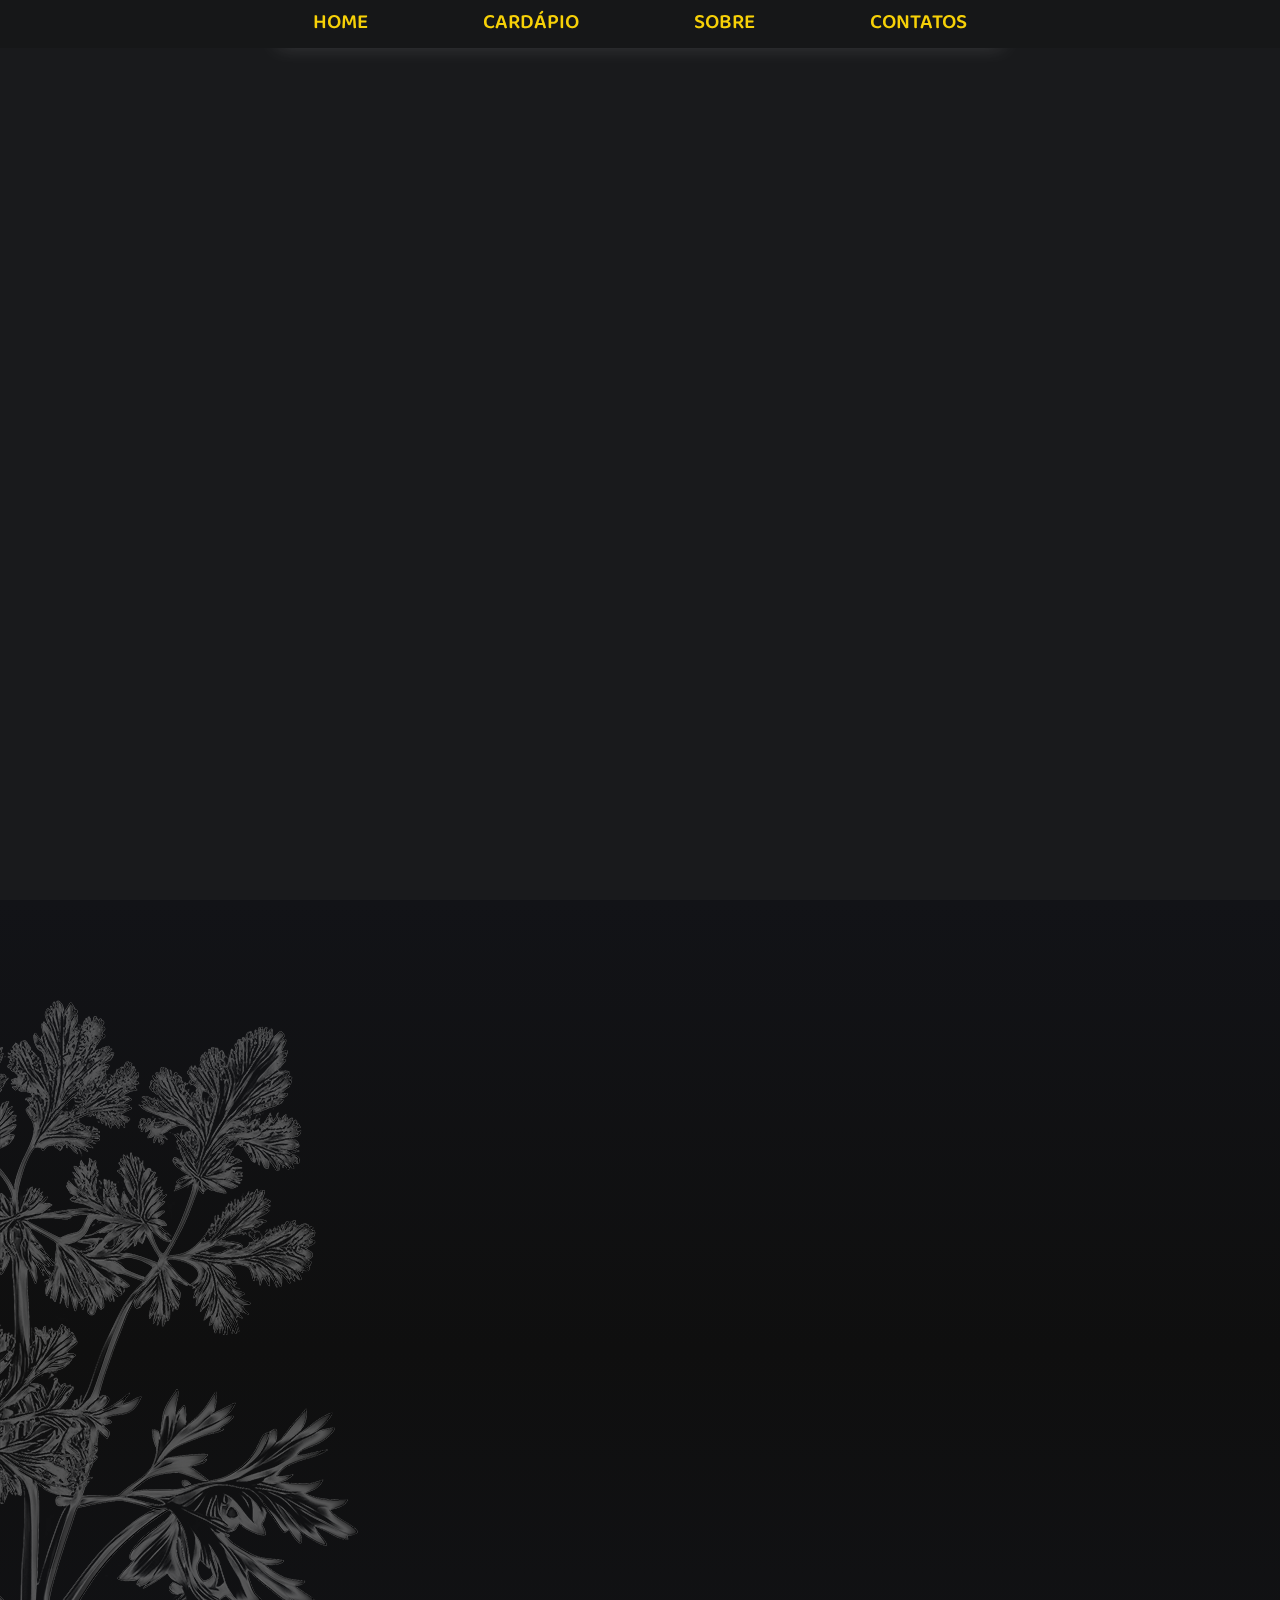
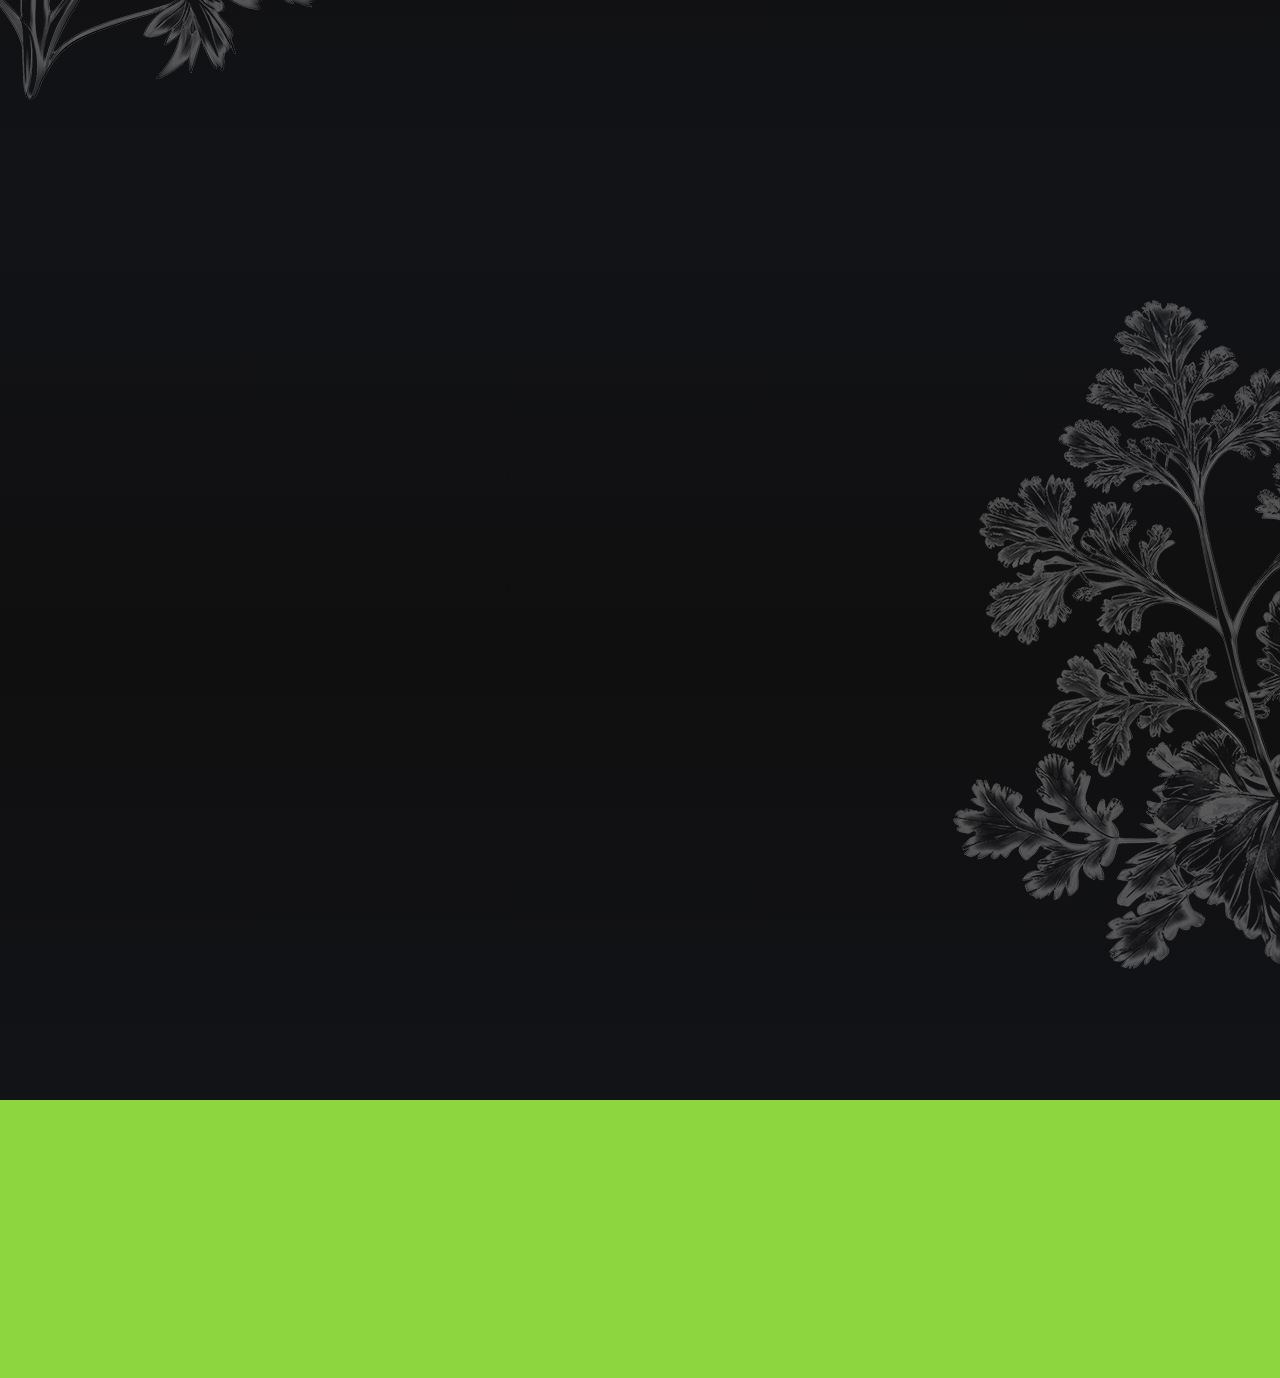
<file: index.html>
<!DOCTYPE html>
<html lang="PT_BR">

<head>
        <!-- Google tag (gtag.js) -->
    <script async src="https://www.googletagmanager.com/gtag/js?id=AW-16687346076"></script>
    <script>
    window.dataLayer = window.dataLayer || [];
    function gtag(){dataLayer.push(arguments);}
    gtag('js', new Date());

    gtag('config', 'AW-16687346076');
    </script>
    
    <!-- Event snippet for Contacto conversion page -->
    <script>
    gtag('event', 'conversion', {'send_to': 'AW-16687346076/REDDCJLZ088ZEJzjkpU-'});
    </script>
  
    <meta charset="UTF-8">
    <meta http-equiv="X-UA-Compatible" content="IE=edge">
    <meta name="viewport" content="width=device-width, initial-scale=1.0">
    <title>Itoko</title>
    <link rel="apple-touch-icon" sizes="180x180" href="assets/site-icon/apple-touch-icon.png">
    <link rel="icon" type="image/png" sizes="32x32" href="assets/site-icon/icon-32x32.png">
    <link rel="icon" type="image/png" sizes="16x16" href="assets/site-icon/icon-16x16.png">
    <link rel="stylesheet" href="css/reset.css">
    <link rel="stylesheet" href="css/style.css">
    <link rel="stylesheet" href="css/responsivity.css">

</head>

<body>
    <header>
        <ul class="menu">
            <li><a href="#first" target="_self">Home</a></li>
            <li><a href="#second" target="_self">Cardápio</a></li>
            <li><a href="#third" target="_self">Sobre</a></li>
            <li><a href="#contacts" target="_self">Contatos</a></li>
        </ul>
    </header>
    <main>
        <section id="first">
        </section>
        <section id="second" class="ramo_esquerda">
            <div class="second_container" data-slide="left">
                <h1>Mais conhecidos</h1>
                <div class="display_container">
                    <div>
                        <img src="assets/SAL-GRE.jpg" alt="">
                        <p>Salmão grelhado</p>
                    </div>
                    <div>
                        <img src="assets/GUI.jpg" alt="">
                        <p>Guiosa frita</p>
                    </div>
                    <div>
                        <img src="assets/HOT.jpg" alt="">
                        <p>Hot roll</p>
                    </div>
                </div>
                <a href="carta.html">Ver cardápio
                </a>
            </div>
        </section>
        <section id="third" class="ramo_direita">
            <div class="third_container" data-slide="right">
                <h1 class="title">Itoko</h1>
                <div class="text_container">
                    <div class="text_container_1">
                        <p>O Itoko foi criado em 2019 com o intuito de quebrar a crença popular de que comida
                            japonesa não tem gosto, procurando proporcionar a melhor experiência e sabor através de
                            culinária japonesa.</p>
                        <p>Nossos pratos são criados com cuidado, procurando ressaltar o sabor da culinária japonesa até
                            para os paladares mais céticos.</p>
                    </div>
                    <div class="text_container_2">
                        <h3>Alerta a todos os que não gostam de japa:<br>Cuidado, não venham ao Itoko                       Sushi!
                            <br>
                            ! ! <span class="text_span">Pois se vier é perigoso se apaixonar 😏</span> ! !
                        </h3>
                    </div>
                </div>
            </div>
        </section>
    </main>
    <footer id="contacts">
        <div class="footer_container" data-slide="bottom">
            <div class="up_contacts_container">
                <div class="contacts_container">
                    <h2>Itoko</h2>
                    <div class="contacts_info">
                        <ol class="direct_contacts">
                            <li class="adress"><a
                                    href="https://maps.app.goo.gl/eGRZ4Zjp7N3yhtyo7"
                                    target="_blank">
                                    <svg xmlns="http://www.w3.org/2000/svg" width="24" height="24" viewBox="0 0 24 24">
                                        <path
                                            d="M12 0c-4.198 0-8 3.403-8 7.602 0 4.198 3.469 9.21 8 16.398 4.531-7.188 8-12.2 8-16.398 0-4.199-3.801-7.602-8-7.602zm0 11c-1.657 0-3-1.343-3-3s1.343-3 3-3 3 1.343 3 3-1.343 3-3 3z" />
                                    </svg>
                                    <h4>R. Serra de Bragança, 464 - Tatuapé, São Paulo</h4>
                                </a></li>
                            <li><a href="mailto:itokosushi123@hotmail.com">
                                    <svg xmlns="http://www.w3.org/2000/svg" width="24" height="24" viewBox="0 0 24 24">
                                        <path
                                            d="M12 12.713l-11.985-9.713h23.971l-11.986 9.713zm-5.425-1.822l-6.575-5.329v12.501l6.575-7.172zm10.85 0l6.575 7.172v-12.501l-6.575 5.329zm-1.557 1.261l-3.868 3.135-3.868-3.135-8.11 8.848h23.956l-8.11-8.848z">
                                        </path>
                                    </svg>
                                    <h4>itokosushi123@hotmail.com</h4>
                                </a>
                            </li>
                            <li>
                                <svg xmlns="http://www.w3.org/2000/svg" width="24px" height="24px" viewBox="0 0 24 24">
                                    <path
                                        d="M21.384,17.752a2.108,2.108,0,0,1-.522,3.359,7.543,7.543,0,0,1-5.476.642C10.5,20.523,3.477,13.5,2.247,8.614a7.543,7.543,0,0,1,.642-5.476,2.108,2.108,0,0,1,3.359-.522L8.333,4.7a2.094,2.094,0,0,1,.445,2.328A3.877,3.877,0,0,1,8,8.2c-2.384,2.384,5.417,10.185,7.8,7.8a3.877,3.877,0,0,1,1.173-.781,2.092,2.092,0,0,1,2.328.445Z" />
                                </svg>
                                <a href="tel:+551128727798">(11) 2872-7798</a>
                            </li>
                        </ol>
                        <ul class="social_contacts">
                            <li class="instagram"><a href="https://www.instagram.com/_itoko.sushi" target="_blank">
                                    <svg width="24" height="24" viewBox="0 0 24 24" fill="none"
                                        xmlns="http://www.w3.org/2000/svg">
                                        <path fill-rule="evenodd" clip-rule="evenodd"
                                            d="M11.996.008C8.738.008 8.33.022 7.05.08 5.773.138 4.901.341 4.138.638A5.88 5.88 0 0 0 2.013 2.02 5.88 5.88 0 0 0 .63 4.146c-.297.763-.5 1.635-.558 2.912C.014 8.338 0 8.746 0 12.004s.014 3.667.072 4.946c.058 1.277.261 2.15.558 2.912a5.88 5.88 0 0 0 1.383 2.125 5.881 5.881 0 0 0 2.125 1.384c.763.296 1.635.499 2.912.557 1.28.058 1.688.072 4.946.072s3.667-.014 4.946-.072c1.277-.058 2.15-.261 2.912-.558a5.882 5.882 0 0 0 2.125-1.383 5.88 5.88 0 0 0 1.384-2.125c.296-.763.499-1.635.557-2.912.059-1.28.072-1.688.072-4.946s-.013-3.666-.072-4.946c-.058-1.277-.26-2.149-.557-2.912a5.881 5.881 0 0 0-1.384-2.125A5.881 5.881 0 0 0 19.854.638C19.091.34 18.22.138 16.942.08c-1.28-.058-1.688-.072-4.946-.072ZM7.997 12.004a3.999 3.999 0 1 0 7.998 0 3.999 3.999 0 0 0-7.998 0Zm-2.161 0a6.16 6.16 0 1 1 12.32 0 6.16 6.16 0 0 1-12.32 0ZM18.4 7.04a1.44 1.44 0 1 0 0-2.88 1.44 1.44 0 0 0 0 2.88Z"
                                            fill="#fff" />
                                    </svg>
                                </a></li>
                            <li class="whatsapp"><a
                                    href="https://wa.me/5511988937905"
                                    target="_blank">
                                    <svg width="28" height="28" viewBox="-3 0 24 24" xmlns="http://www.w3.org/2000/svg"
                                        preserveAspectRatio="xMinYMin" class="jam jam-whatsapp">
                                        <path
                                            d="M9.516.012C4.206.262.017 4.652.033 9.929a9.798 9.798 0 0 0 1.085 4.465L.06 19.495a.387.387 0 0 0 .47.453l5.034-1.184a9.981 9.981 0 0 0 4.284 1.032c5.427.083 9.951-4.195 10.12-9.58C20.15 4.441 15.351-.265 9.516.011zm6.007 15.367a7.784 7.784 0 0 1-5.52 2.27 7.77 7.77 0 0 1-3.474-.808l-.701-.347-3.087.726.65-3.131-.346-.672A7.62 7.62 0 0 1 2.197 9.9c0-2.07.812-4.017 2.286-5.48a7.85 7.85 0 0 1 5.52-2.271c2.086 0 4.046.806 5.52 2.27a7.672 7.672 0 0 1 2.287 5.48c0 2.052-.825 4.03-2.287 5.481z" />
                                        <path
                                            d="m14.842 12.045-1.931-.55a.723.723 0 0 0-.713.186l-.472.478a.707.707 0 0 1-.765.16c-.913-.367-2.835-2.063-3.326-2.912a.694.694 0 0 1 .056-.774l.412-.53a.71.71 0 0 0 .089-.726L7.38 5.553a.723.723 0 0 0-1.125-.256c-.539.453-1.179 1.14-1.256 1.903-.137 1.343.443 3.036 2.637 5.07 2.535 2.349 4.566 2.66 5.887 2.341.75-.18 1.35-.903 1.727-1.494a.713.713 0 0 0-.408-1.072z" />
                                    </svg>
                                </a></li>
                            <li class="ifood"><a
                                    href="https://www.ifood.com.br/delivery/sao-paulo-sp/itoko-culinaria-japonesa-vila-gomes-cardim/c9e6b70b-0fb8-4e40-8c90-4c1afec1a412"
                                    target="_blank">
                                    <svg width="24px" height="24px" viewBox="0 0 24 24" role="img"
                                        xmlns="http://www.w3.org/2000/svg">
                                        <path
                                            d="M8.428 1.67c-4.65 0-7.184 4.149-7.184 6.998 0 2.294 2.2 3.299 4.25 3.299l-.006-.006c4.244 0 7.184-3.854 7.184-6.998 0-2.29-2.175-3.293-4.244-3.293zm11.328 0c-4.65 0-7.184 4.149-7.184 6.998 0 2.294 2.2 3.299 4.25 3.299l-.006-.006C21.061 11.96 24 8.107 24 4.963c0-2.29-2.18-3.293-4.244-3.293zm-5.584 12.85 2.435 1.834c-2.17 2.07-6.124 3.525-9.353 3.17A8.913 8.913 0 0 1 .23 14.541H0a9.598 9.598 0 0 0 8.828 7.758c3.814.24 7.323-.905 9.947-3.13l-.004.007 1.08 2.988 1.555-7.623-7.234-.02z" />
                                    </svg>
                                </a></li>
                        </ul>
                    </div>
                </div>
                <div class="loading">
                    <img src="assets/logo.png" alt="Itoko logo" class="bolinho">
                </div>
            </div>
            <a href="https://christian-lelis.netlify.app/" target="_blank" class="creator">Projetado e criado por
                Christian
                Lelis
            </a>
        </div>
    </footer>
    <script src="javascript/scroll.js"></script>
</body>

</html>
</file>
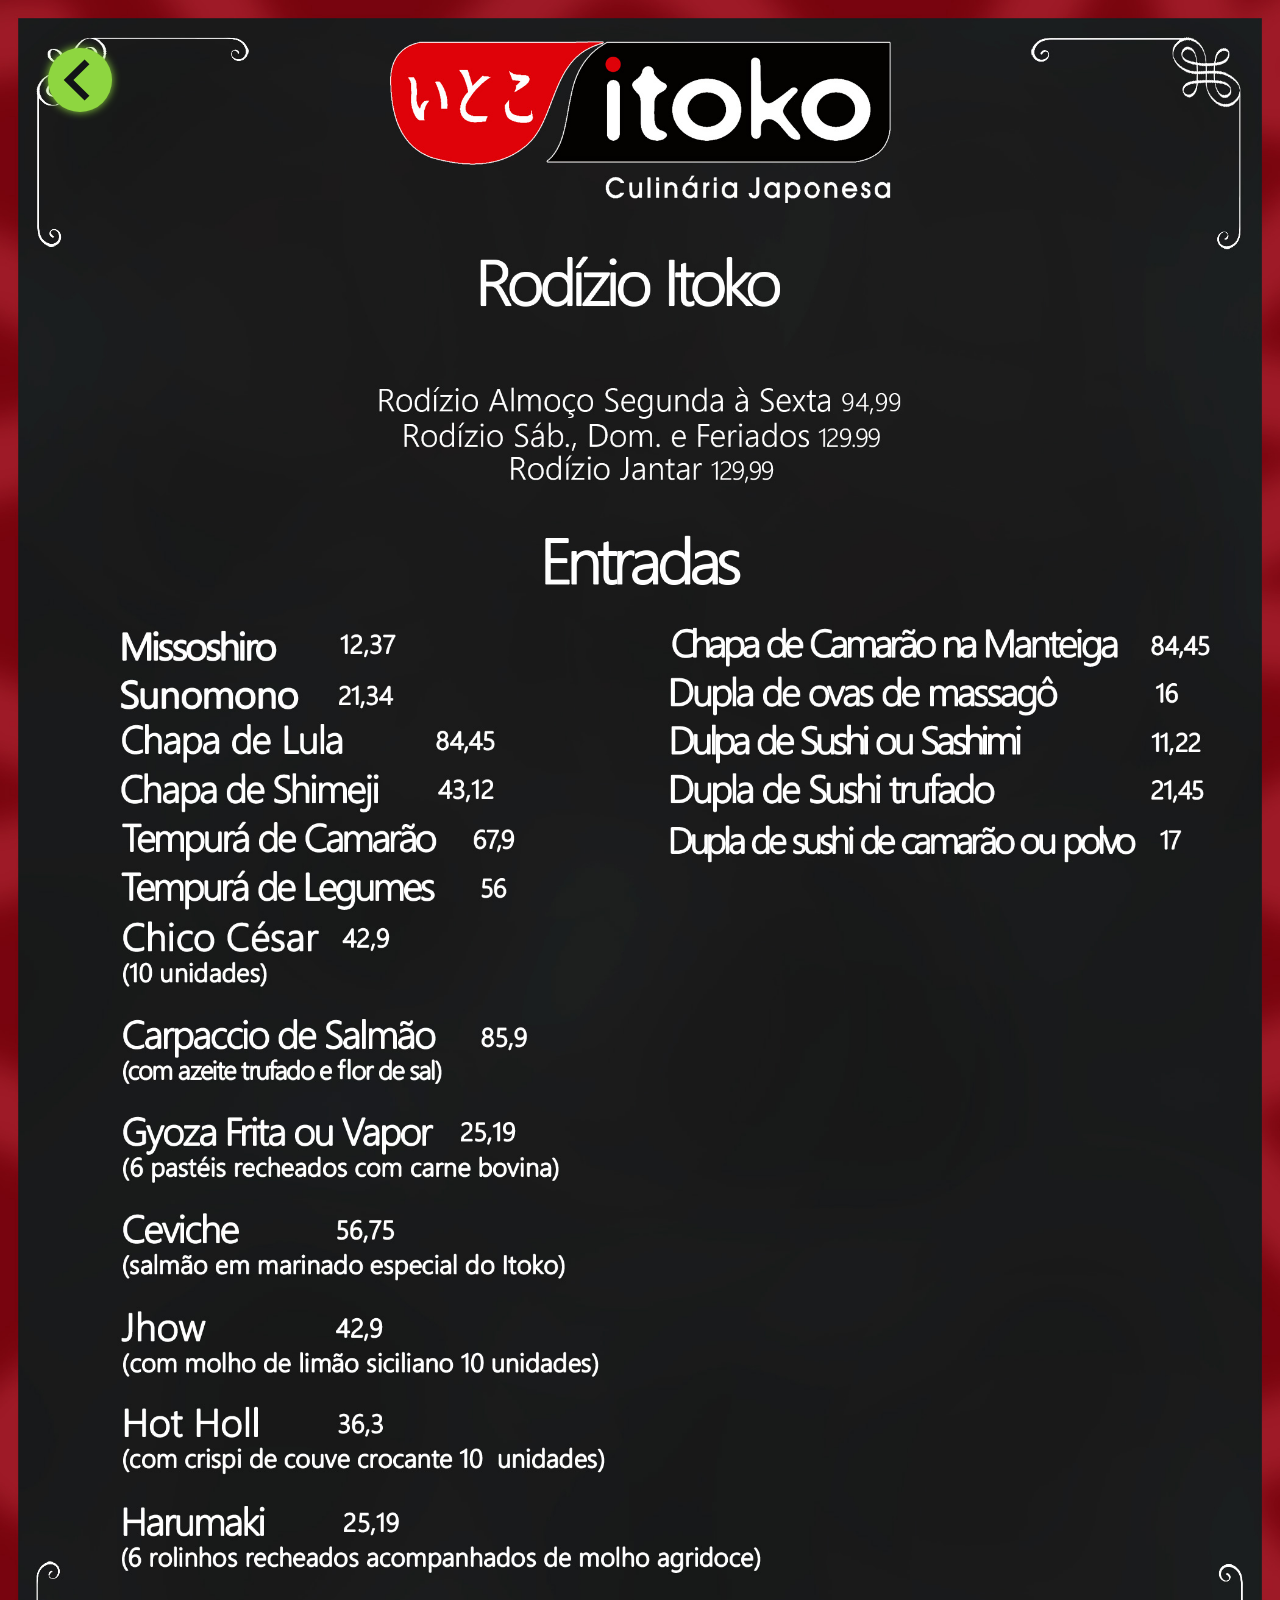
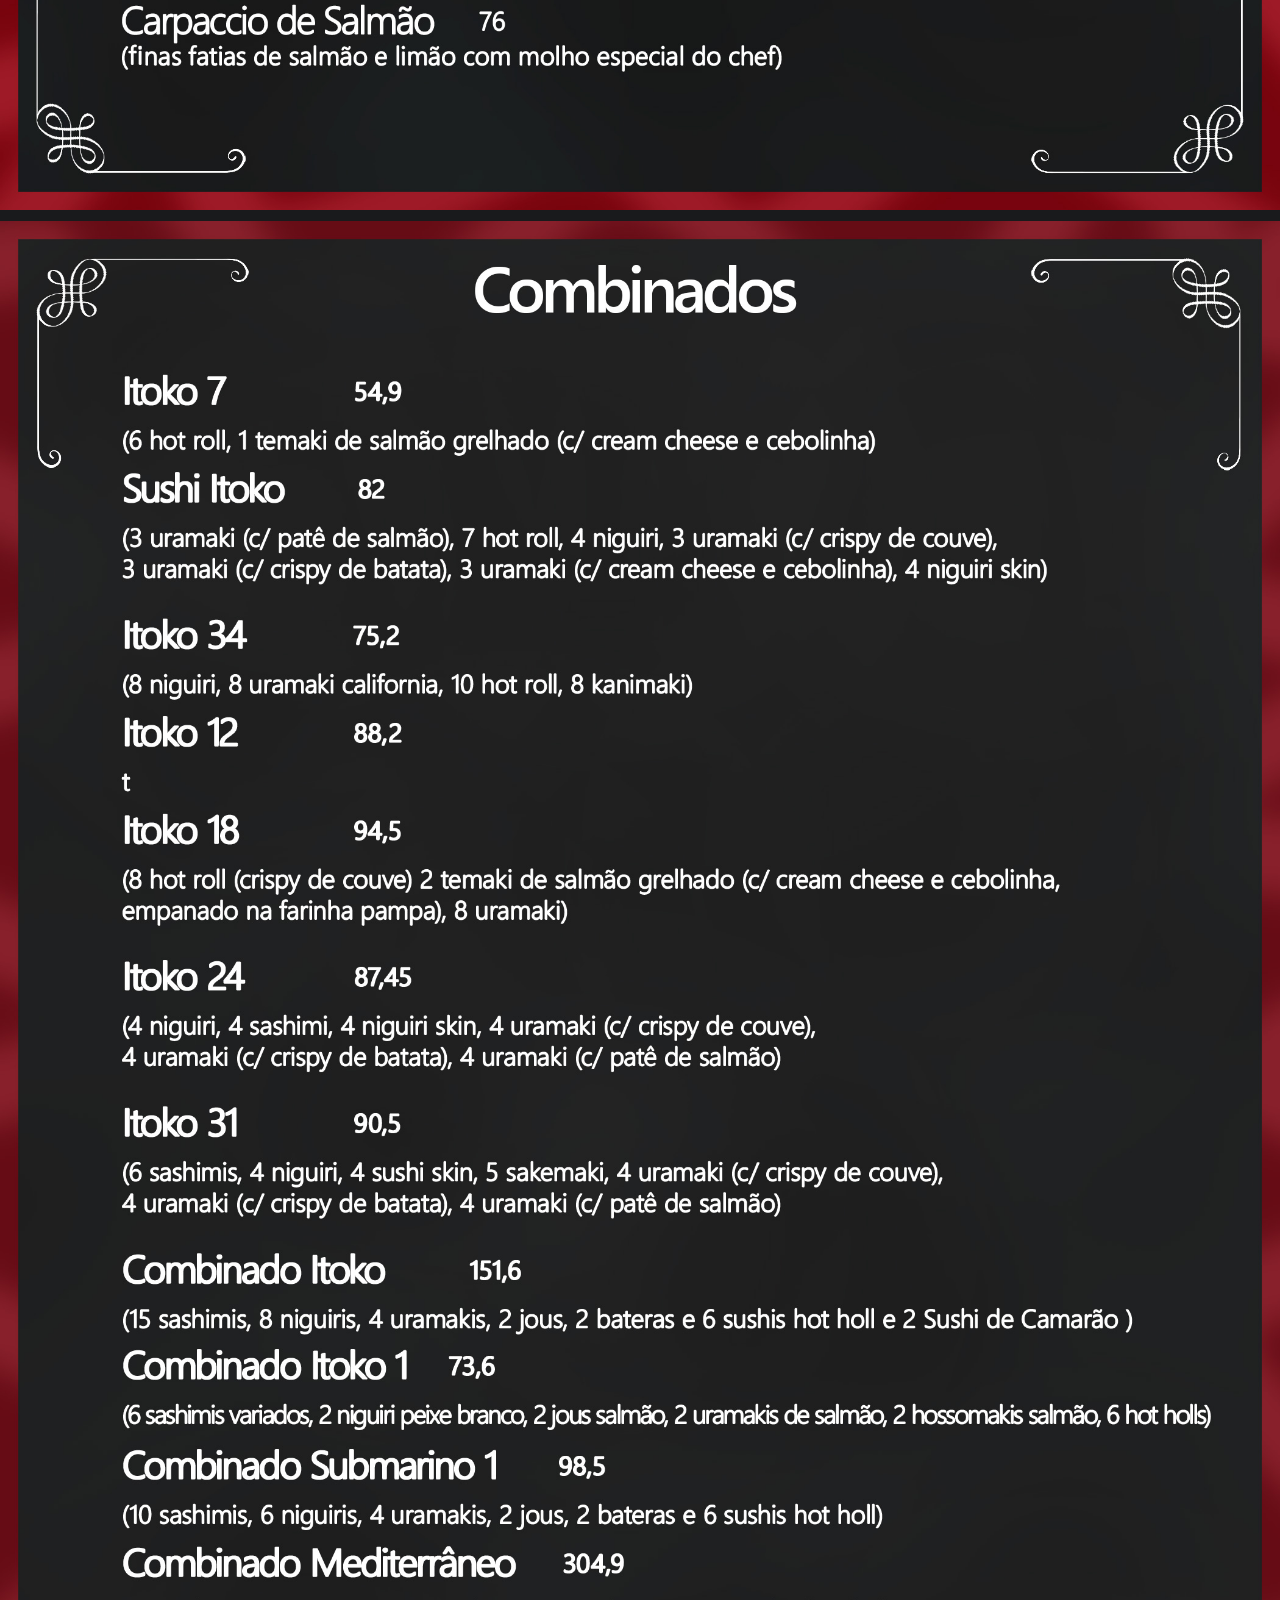
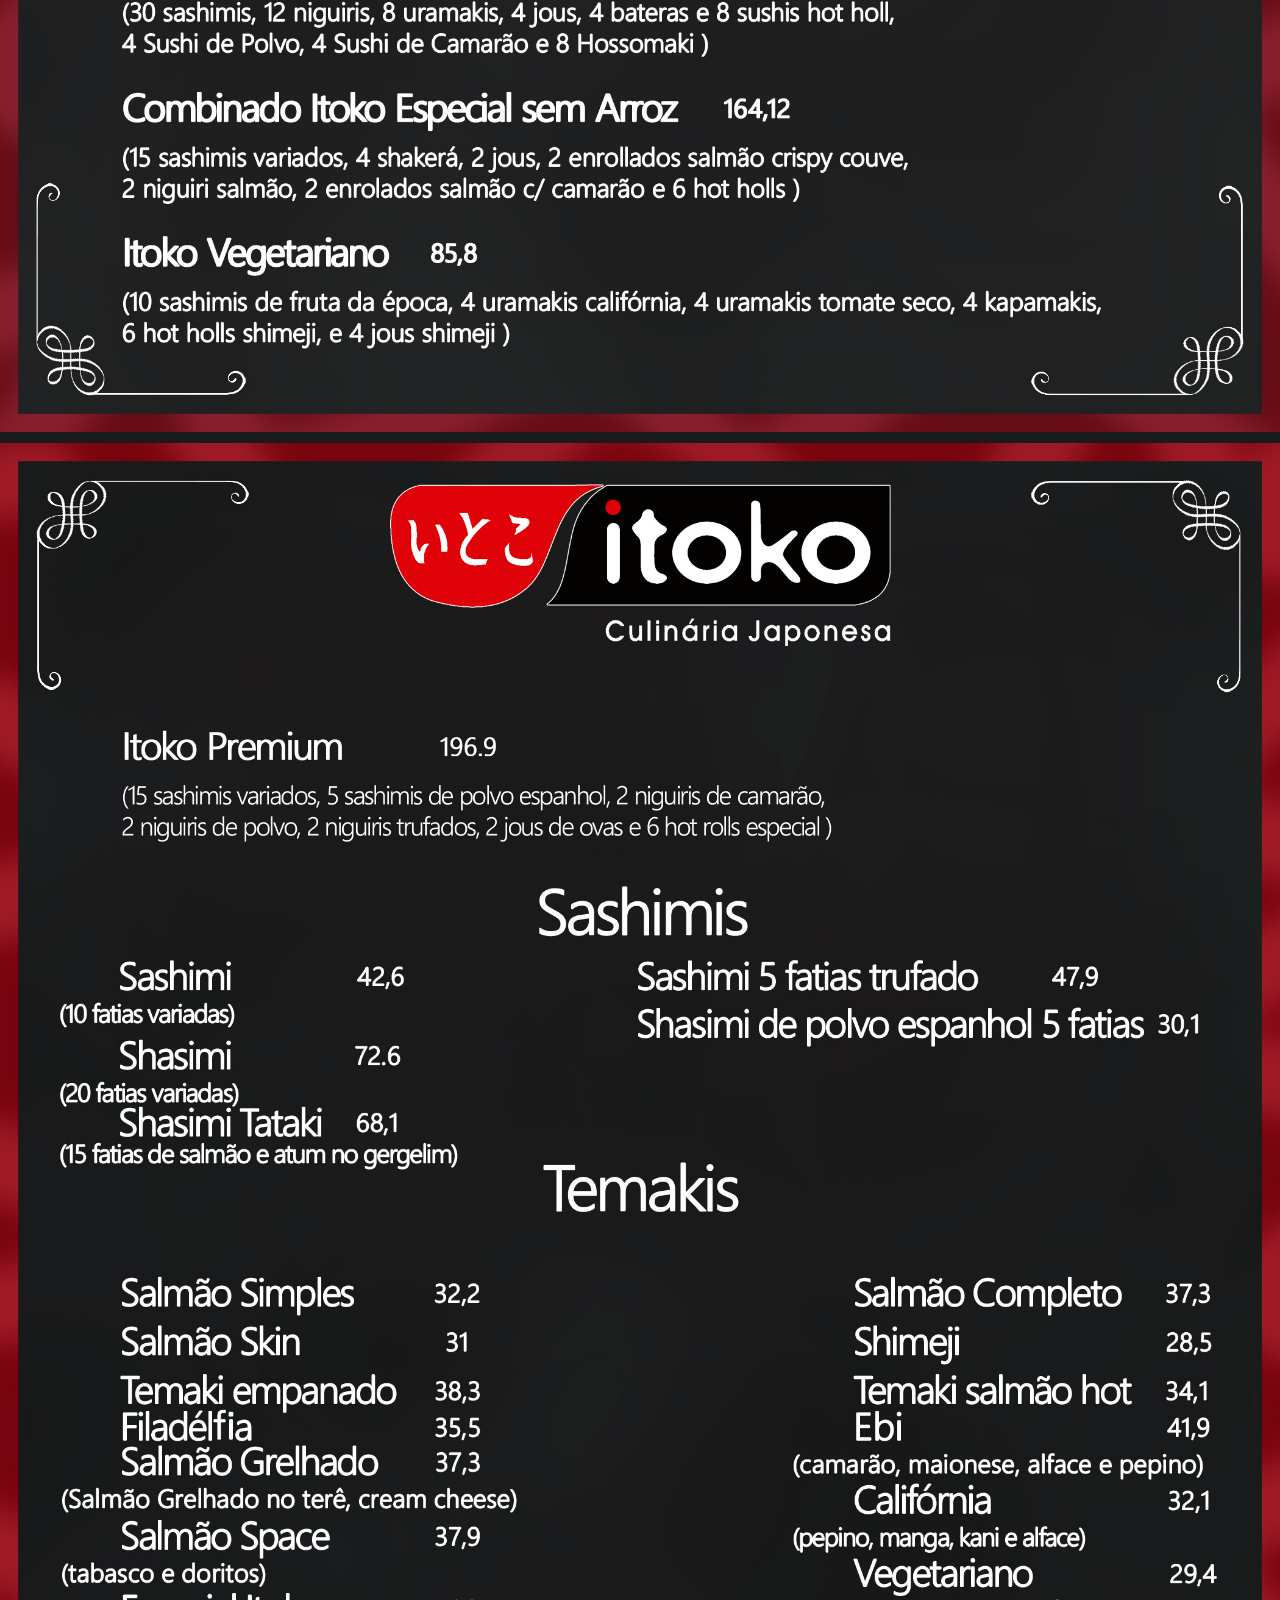
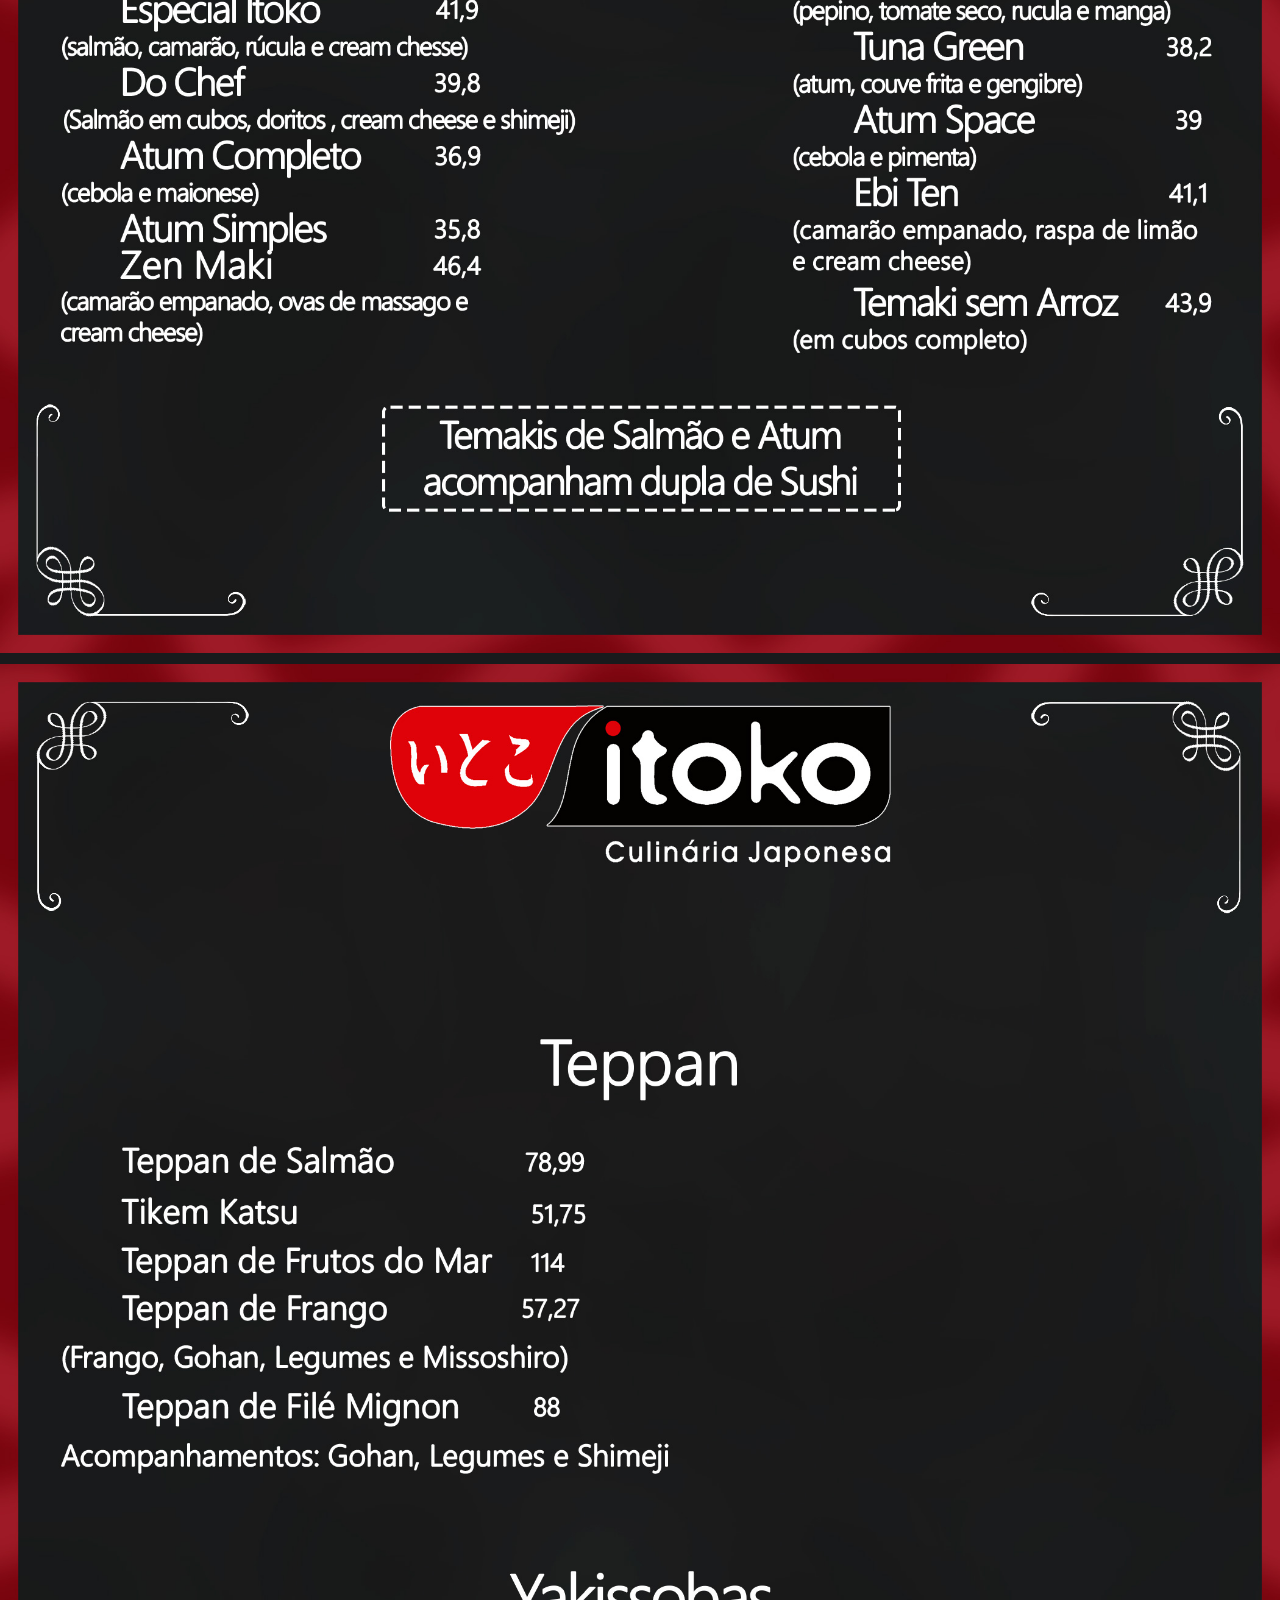
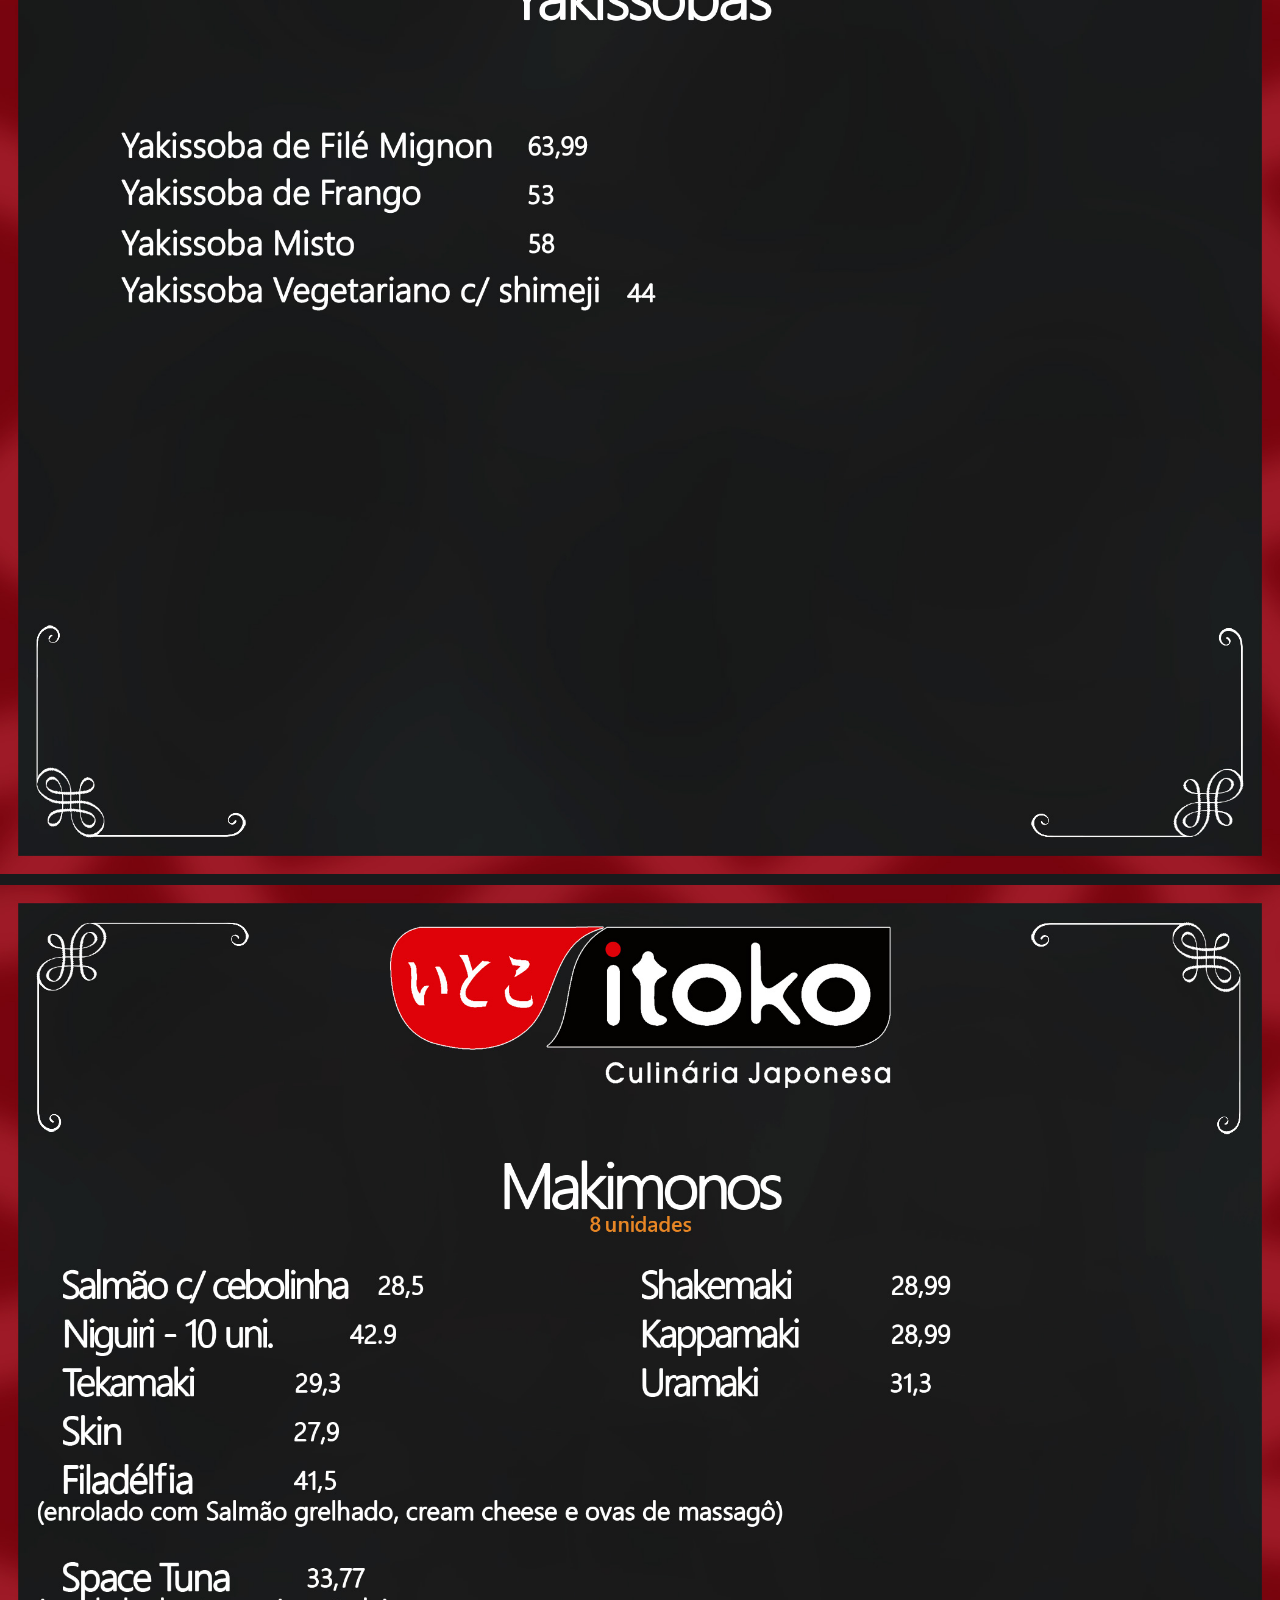
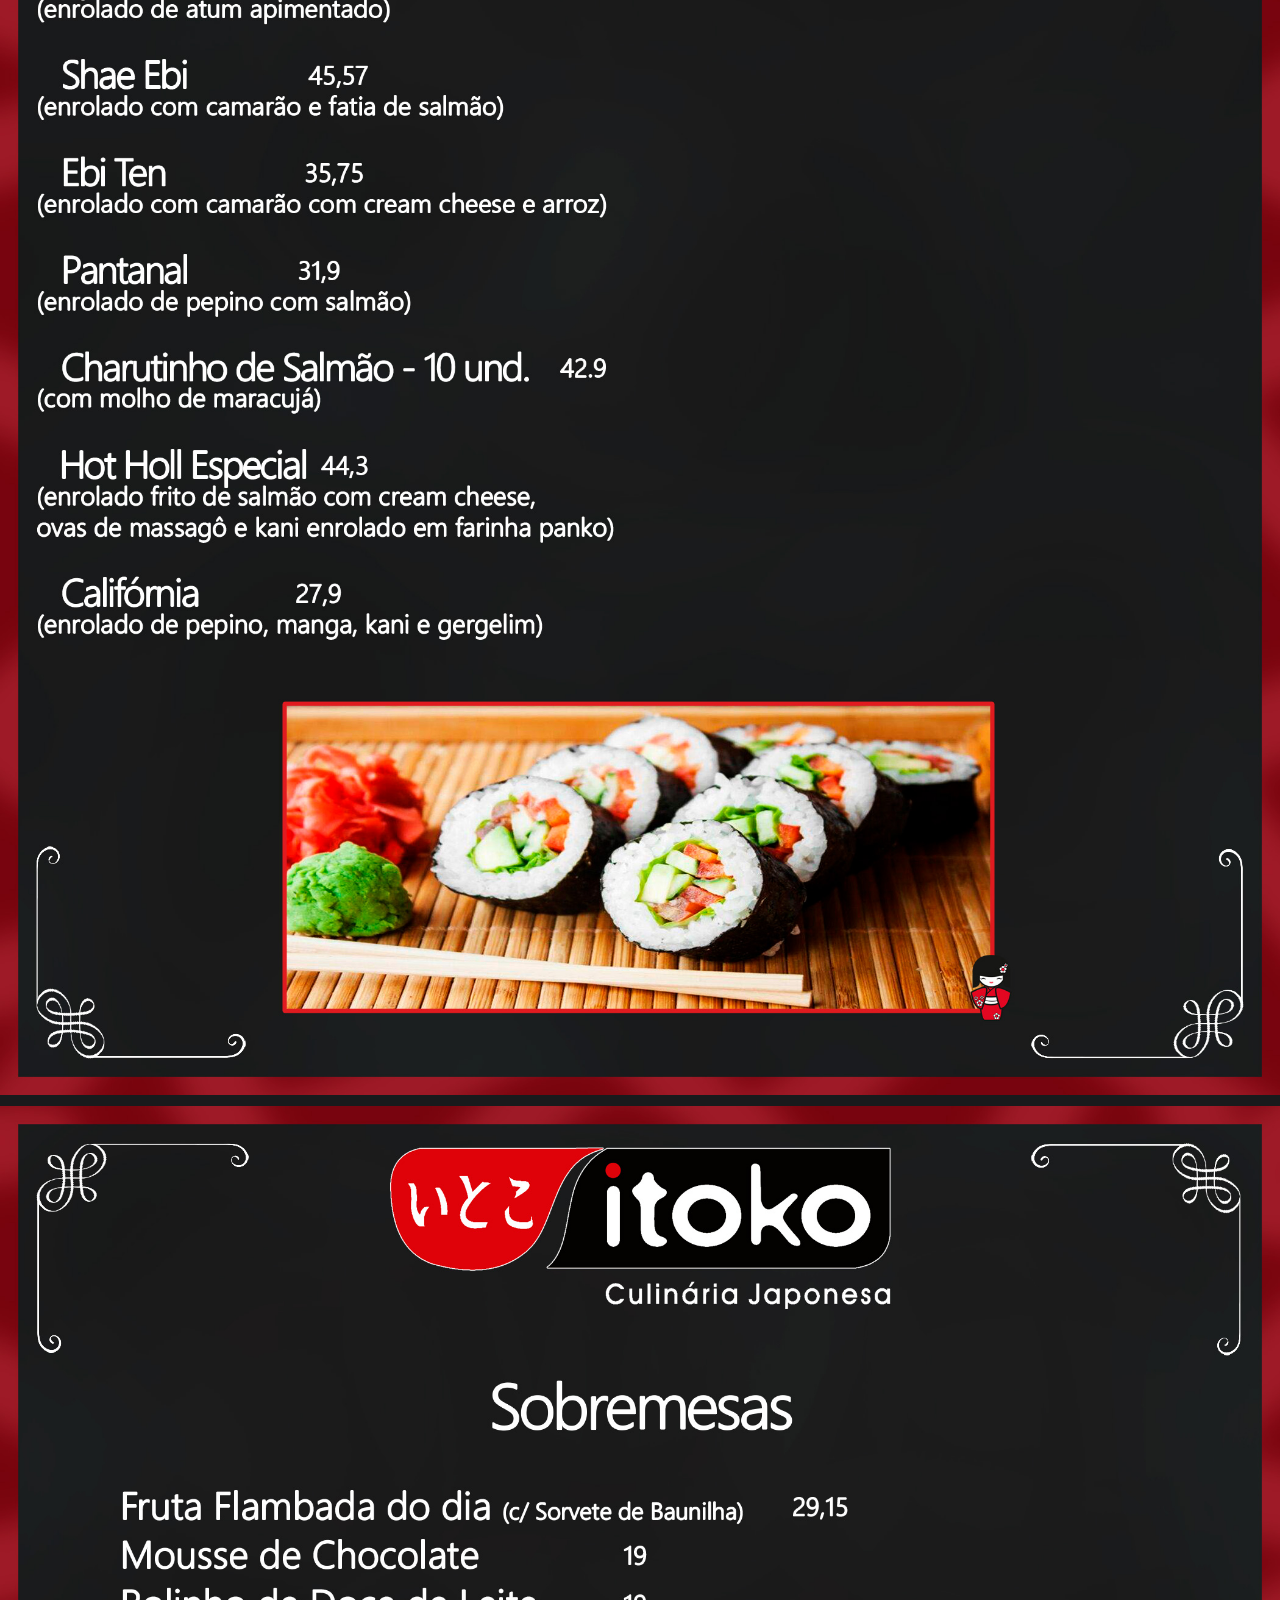
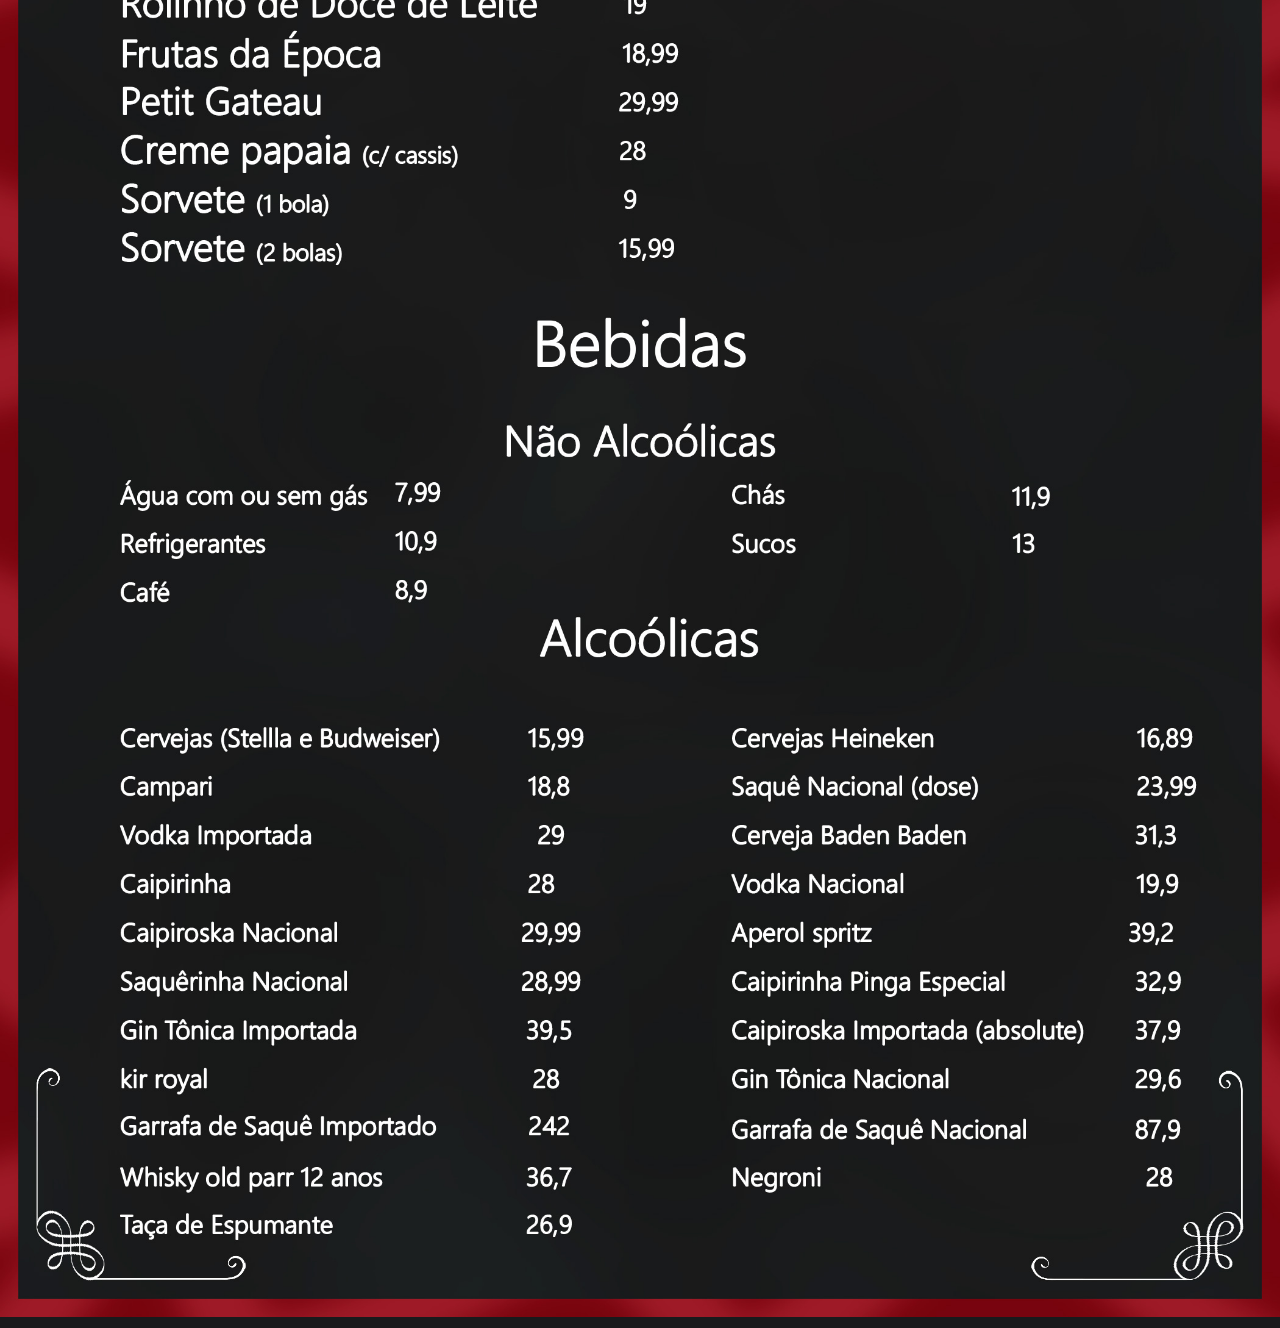
<file: carta.html>
<!DOCTYPE html>
<html lang="en">

<head>
    <meta charset="UTF-8">
    <meta http-equiv="X-UA-Compatible" content="IE=edge">
    <meta name="viewport" content="width=device-width, initial-scale=1.0">
    <link rel="apple-touch-icon" sizes="180x180" href="assets/site-icon/apple-touch-icon.png">
    <link rel="icon" type="image/png" sizes="32x32" href="assets/site-icon/icon-32x32.png">
    <link rel="icon" type="image/png" sizes="16x16" href="assets/site-icon/icon-16x16.png">
    <link rel="stylesheet" href="css/reset.css">
    <link rel="stylesheet" href="css/style.css">
    <link rel="stylesheet" href="css/carta-style.css">
    <title>Cardápio</title>
</head>

<body>
    <main>
        <a href="index.html"><svg xmlns="http://www.w3.org/2000/svg" width="48" height="48" viewBox="0 0 28 24">
                <path d="M16.67 0l2.83 2.829-9.339 9.175 9.339 9.167-2.83 2.829-12.17-11.996z" />
            </svg></a>
        <div><img src="assets/carta/1.jpg" alt=""></div>
        <div><img src="assets/carta/2.jpg" alt=""></div>
        <div><img src="assets/carta/3.jpg" alt=""></div>
        <div><img src="assets/carta/4.jpg" alt=""></div>
        <div><img src="assets/carta/5.jpg" alt=""></div>
        <div><img src="assets/carta/6.jpg" alt=""></div>
    </main>
</body>

</html>
</file>
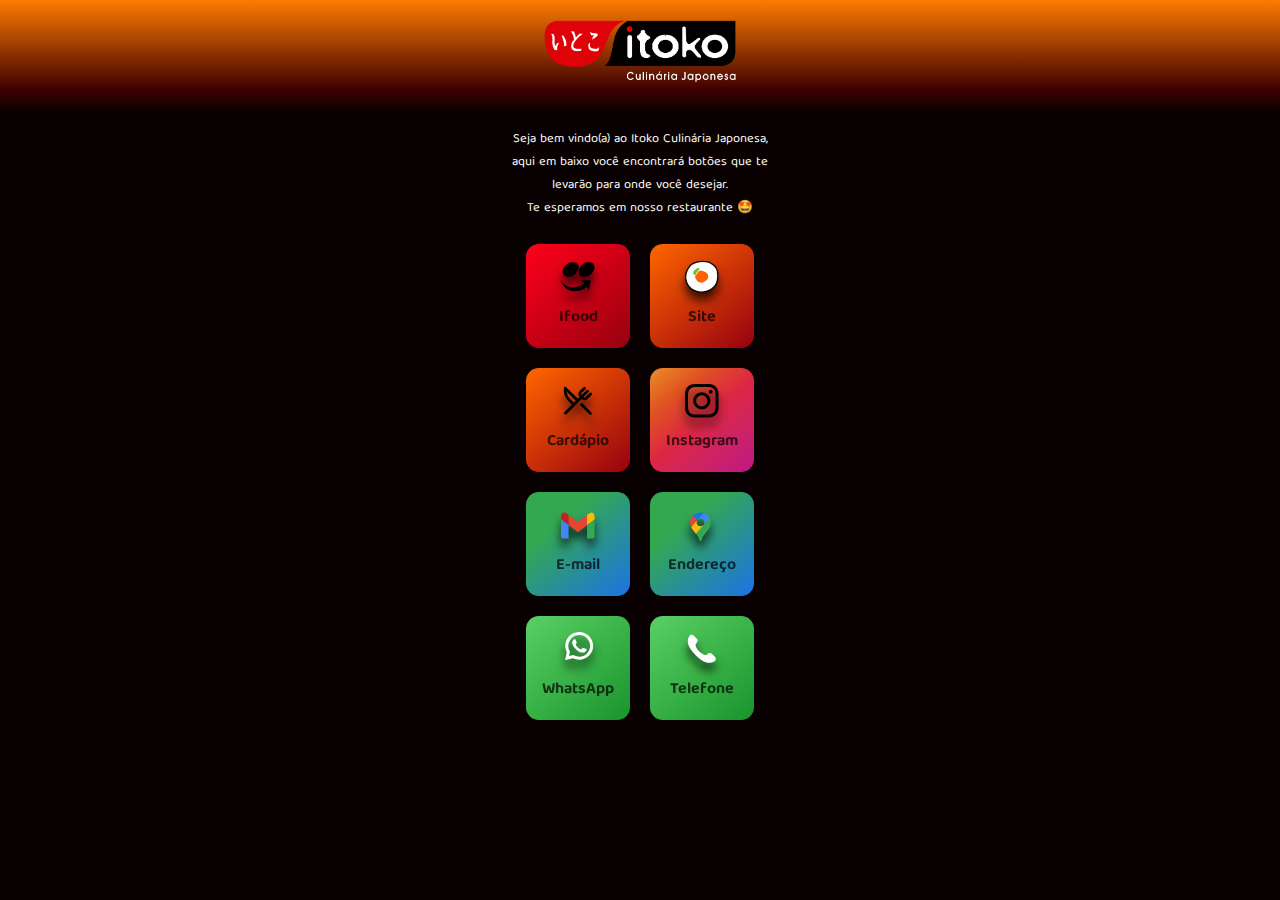
<file: direction.html>
<!DOCTYPE html>
<html lang="PT_BR">

<head>
    <meta charset="UTF-8">
    <meta http-equiv="X-UA-Compatible" content="IE=edge">
    <meta name="viewport" content="width=device-width, initial-scale=1.0">
    <link rel="apple-touch-icon" sizes="180x180" href="assets/site-icon/apple-touch-icon.png">
    <link rel="icon" type="image/png" sizes="32x32" href="assets/site-icon/icon-32x32.png">
    <link rel="icon" type="image/png" sizes="16x16" href="assets/site-icon/icon-16x16.png">
    <link rel="stylesheet" href="css/reset.css">
    <link rel="stylesheet" href="css/style.css">
    <title>Itoko</title>
</head>

<body class="redirection_screem">
    
    <main class="direction" >

        <div class="capa">
            <img class="logo" src="assets\logo.png" alt="">
        </div>
        <div class="subCapa"></div>
        <p class="boasVindas">Seja bem vindo(a) ao Itoko Culinária Japonesa, aqui em baixo você encontrará botões que te levarão para onde você desejar.<br>
        Te esperamos em nosso restaurante 🤩
        </p>
        <div class="wrapper">
            <a href="https://www.ifood.com.br/delivery/sao-paulo-sp/itoko-culinaria-japonesa-vila-gomes-cardim/c9e6b70b-0fb8-4e40-8c90-4c1afec1a412">
                <button class="direction-ifood">
                <svg width="24px" height="24px" viewBox="0 0 24 24" role="img"
xmlns="http://www.w3.org/2000/svg">
<path
                                                d="M8.428 1.67c-4.65 0-7.184 4.149-7.184 6.998 0 2.294 2.2 3.299 4.25 3.299l-.006-.006c4.244 0 7.184-3.854 7.184-6.998 0-2.29-2.175-3.293-4.244-3.293zm11.328 0c-4.65 0-7.184 4.149-7.184 6.998 0 2.294 2.2 3.299 4.25 3.299l-.006-.006C21.061 11.96 24 8.107 24 4.963c0-2.29-2.18-3.293-4.244-3.293zm-5.584 12.85 2.435 1.834c-2.17 2.07-6.124 3.525-9.353 3.17A8.913 8.913 0 0 1 .23 14.541H0a9.598 9.598 0 0 0 8.828 7.758c3.814.24 7.323-.905 9.947-3.13l-.004.007 1.08 2.988 1.555-7.623-7.234-.02z" />
                </svg>
                <p>Ifood </p>
            </button>
        </a>
            
<a href="https://itoko.com.br">
    <button class="direction-site">
        <svg class="svvv" xmlns="http://www.w3.org/2000/svg" version="1.1" width="180px" height="180px" style="shape-rendering:geometricPrecision; text-rendering:geometricPrecision; image-rendering:optimizeQuality; fill-rule:evenodd; clip-rule:evenodd" viewBox="0 0 180 180" xmlns:xlink="http://www.w3.org/1999/xlink">
            <g><path style="opacity:0.902" fill="#070606" d="M 179.5,65.5 C 179.5,77.5 179.5,89.5 179.5,101.5C 177.41,118.353 170.91,133.353 160,146.5C 148.762,156.54 136.262,164.706 122.5,171C 98.6892,177.328 75.0225,176.662 51.5,169C 31.491,160.656 16.6576,146.822 7,127.5C 5.07734,121.138 2.57734,115.138 -0.5,109.5C -0.5,99.1667 -0.5,88.8333 -0.5,78.5C 2.65261,65.8868 7.48595,53.8868 14,42.5C 25.2461,23.45 41.7461,11.6167 63.5,7C 84.8266,2.38048 106.16,2.38048 127.5,7C 143.877,14.2586 157.711,24.7586 169,38.5C 173.639,47.1025 177.139,56.1025 179.5,65.5 Z"/></g>
            <g><path style="opacity:1" fill="#fdfdfd" d="M 170.5,62.5 C 171.245,72.1483 171.578,81.8149 171.5,91.5C 171.829,120.019 159.829,141.519 135.5,156C 111.488,169.689 86.1543,172.356 59.5,164C 27.0994,151.098 9.43274,127.265 6.5,92.5C 7.88899,87.7312 8.55565,82.7312 8.5,77.5C 12.7601,57.8096 22.0934,40.9763 36.5,27C 64.5642,9.62717 94.5642,5.62717 126.5,15C 143.194,22.0844 156.361,33.2511 166,48.5C 167.811,53.0792 169.311,57.7458 170.5,62.5 Z"/></g>
            <g><path style="opacity:1" fill="#6cc10e" d="M 70.5,42.5 C 76.7907,42.935 78.6241,45.935 76,51.5C 68.2,59.1023 61.8666,67.7689 57,77.5C 51.9522,80.9467 48.2856,79.9467 46,74.5C 44.7561,70.2214 44.4228,65.888 45,61.5C 50.9512,54.5423 57.7845,48.7089 65.5,44C 67.3817,43.8019 69.0484,43.3019 70.5,42.5 Z"/></g>
            <g><path style="opacity:1" fill="#ff6202" d="M 77.5,57.5 C 82.1785,57.3342 86.8452,57.5008 91.5,58C 97.9635,60.8977 104.63,63.231 111.5,65C 125.227,74.5859 128.394,87.0859 121,102.5C 112.594,110.618 103.094,117.118 92.5,122C 81.4697,122.657 71.9697,119.157 64,111.5C 60.9859,106.135 57.9859,100.801 55,95.5C 54.3333,91.5 54.3333,87.5 55,83.5C 61.5242,78.316 66.5242,71.9827 70,64.5C 72.3959,61.9334 74.8959,59.6 77.5,57.5 Z"/></g>
            <g><path style="opacity:1" fill="#c4c4c4" d="M 170.5,62.5 C 171.953,68.267 172.62,74.267 172.5,80.5C 172.499,84.3492 172.165,88.0159 171.5,91.5C 171.578,81.8149 171.245,72.1483 170.5,62.5 Z"/></g>
            <g><path style="opacity:1" fill="#b4b4b4" d="M 8.5,77.5 C 8.55565,82.7312 7.88899,87.7312 6.5,92.5C 6.44435,87.2688 7.11101,82.2688 8.5,77.5 Z"/></g>
            </svg>
        <p>Site</p>
    </button>
</a>
            
<a href="https://itoko.com.br/carta">
    <button class="direction-cardapio">
        <svg fill="#000000" width="800px" height="800px" viewBox="0 0 24 24" xmlns="http://www.w3.org/2000/svg">
            <path d="M16.84,11.63A3,3,0,0,0,19,10.75l2.83-2.83a1,1,0,0,0,0-1.41,1,1,0,0,0-1.42,0L17.55,9.33a1,1,0,0,1-1.42,0h0L19.67,5.8a1,1,0,1,0-1.42-1.42L14.72,7.92a1,1,0,0,1,0-1.41l2.83-2.83a1,1,0,1,0-1.42-1.42L13.3,5.09a3,3,0,0,0,0,4.24h0L12,10.62,3.73,2.32l-.1-.06a.71.71,0,0,0-.17-.11l-.18-.07L3.16,2H3.09l-.2,0a.57.57,0,0,0-.18,0,.7.7,0,0,0-.17.09l-.16.1-.07,0-.06.1a1,1,0,0,0-.11.17,1.07,1.07,0,0,0-.07.19s0,.07,0,.11a11,11,0,0,0,3.11,9.34l2.64,2.63-5.41,5.4a1,1,0,0,0,0,1.42,1,1,0,0,0,.71.29,1,1,0,0,0,.71-.29L9.9,15.57h0l2.83-2.83h0l2-2A3,3,0,0,0,16.84,11.63ZM9.19,13.45,6.56,10.81A9.06,9.06,0,0,1,4,5.4L10.61,12Zm6.24.57A1,1,0,0,0,14,15.44l6.3,6.3A1,1,0,0,0,21,22a1,1,0,0,0,.71-.29,1,1,0,0,0,0-1.42Z"/>
        </svg>
        <p>Cardápio</p>
    </button>

</a>

<a href="https://www.instagram.com/_itoko.sushi">
    <button class="direction-instagram">
        <svg fill="#000000" width="800px" height="800px" viewBox="0 0 24 24" xmlns="http://www.w3.org/2000/svg"><path d="m16 12v-.001c0-2.209-1.791-4-4-4s-4 1.791-4 4 1.791 4 4 4c1.104 0 2.104-.448 2.828-1.171.723-.701 1.172-1.682 1.172-2.768 0-.021 0-.042-.001-.063v.003zm2.16 0c-.012 3.379-2.754 6.114-6.135 6.114-3.388 0-6.135-2.747-6.135-6.135s2.747-6.135 6.135-6.135c1.694 0 3.228.687 4.338 1.797 1.109 1.08 1.798 2.587 1.798 4.256 0 .036 0 .073-.001.109v-.005zm1.687-6.406v.002c0 .795-.645 1.44-1.44 1.44s-1.44-.645-1.44-1.44.645-1.44 1.44-1.44c.398 0 .758.161 1.018.422.256.251.415.601.415.988v.029-.001zm-7.84-3.44-1.195-.008q-1.086-.008-1.649 0t-1.508.047c-.585.02-1.14.078-1.683.17l.073-.01c-.425.07-.802.17-1.163.303l.043-.014c-1.044.425-1.857 1.237-2.272 2.254l-.01.027c-.119.318-.219.695-.284 1.083l-.005.037c-.082.469-.14 1.024-.159 1.589l-.001.021q-.039.946-.047 1.508t0 1.649.008 1.195-.008 1.195 0 1.649.047 1.508c.02.585.078 1.14.17 1.683l-.01-.073c.07.425.17.802.303 1.163l-.014-.043c.425 1.044 1.237 1.857 2.254 2.272l.027.01c.318.119.695.219 1.083.284l.037.005c.469.082 1.024.14 1.588.159l.021.001q.946.039 1.508.047t1.649 0l1.188-.024 1.195.008q1.086.008 1.649 0t1.508-.047c.585-.02 1.14-.078 1.683-.17l-.073.01c.425-.07.802-.17 1.163-.303l-.043.014c1.044-.425 1.857-1.237 2.272-2.254l.01-.027c.119-.318.219-.695.284-1.083l.005-.037c.082-.469.14-1.024.159-1.588l.001-.021q.039-.946.047-1.508t0-1.649-.008-1.195.008-1.195 0-1.649-.047-1.508c-.02-.585-.078-1.14-.17-1.683l.01.073c-.07-.425-.17-.802-.303-1.163l.014.043c-.425-1.044-1.237-1.857-2.254-2.272l-.027-.01c-.318-.119-.695-.219-1.083-.284l-.037-.005c-.469-.082-1.024-.14-1.588-.159l-.021-.001q-.946-.039-1.508-.047t-1.649 0zm11.993 9.846q0 3.578-.08 4.953c.005.101.009.219.009.337 0 3.667-2.973 6.64-6.64 6.64-.119 0-.237-.003-.354-.009l.016.001q-1.375.08-4.953.08t-4.953-.08c-.101.005-.219.009-.337.009-3.667 0-6.64-2.973-6.64-6.64 0-.119.003-.237.009-.354l-.001.016q-.08-1.375-.08-4.953t.08-4.953c-.005-.101-.009-.219-.009-.337 0-3.667 2.973-6.64 6.64-6.64.119 0 .237.003.354.009l-.016-.001q1.375-.08 4.953-.08t4.953.08c.101-.005.219-.009.337-.009 3.667 0 6.64 2.973 6.64 6.64 0 .119-.003.237-.009.354l.001-.016q.08 1.374.08 4.953z"/></svg>
        <p>Instagram</p>
    </button>
</a>

<a href="mailto:itokosushi123@hotmail.com">
    <button class="direction-google">
        <svg width="800px" height="800px" viewBox="5 4 22 22" fill="none" xmlns="http://www.w3.org/2000/svg">
<path d="M22.0515 8.52295L16.0644 13.1954L9.94043 8.52295V8.52421L9.94783 8.53053V15.0732L15.9954 19.8466L22.0515 15.2575V8.52295Z" fill="#EA4335"/>
<path d="M23.6231 7.38639L22.0508 8.52292V15.2575L26.9983 11.459V9.17074C26.9983 9.17074 26.3978 5.90258 23.6231 7.38639Z" fill="#FBBC05"/>
<path d="M22.0508 15.2575V23.9924H25.8428C25.8428 23.9924 26.9219 23.8813 26.9995 22.6513V11.459L22.0508 15.2575Z" fill="#34A853"/>
<path d="M9.94811 24.0001V15.0732L9.94043 15.0669L9.94811 24.0001Z" fill="#C5221F"/>
<path d="M9.94014 8.52404L8.37646 7.39382C5.60179 5.91001 5 9.17692 5 9.17692V11.4651L9.94014 15.0667V8.52404Z" fill="#C5221F"/>
<path d="M9.94043 8.52441V15.0671L9.94811 15.0734V8.53073L9.94043 8.52441Z" fill="#C5221F"/>
<path d="M5 11.4668V22.6591C5.07646 23.8904 6.15673 24.0003 6.15673 24.0003H9.94877L9.94014 15.0671L5 11.4668Z" fill="#4285F4"/>
</svg>
        <p>E-mail</p>
    </button>
</a>

<a href="https://maps.app.goo.gl/eGRZ4Zjp7N3yhtyo7">
    <button class="direction-google">
        <svg  viewBox="4 1.5 26 26" fill="none" xmlns="http://www.w3.org/2000/svg">
            <path fill-rule="evenodd" clip-rule="evenodd" d="M24 12.8116L23.9999 12.8541C23.9998 12.872 23.9996 12.8899 23.9994 12.9078C23.9998 12.9287 24 12.9498 24 12.971C24 16.3073 21.4007 19.2604 19.6614 21.2367C19.1567 21.8101 18.7244 22.3013 18.449 22.6957C17.4694 24.0986 16.9524 25.6184 16.8163 26.2029C16.8163 26.6431 16.4509 27 16 27C15.5491 27 15.1837 26.6431 15.1837 26.2029C15.0476 25.6184 14.5306 24.0986 13.551 22.6957C13.2756 22.3013 12.8433 21.8101 12.3386 21.2367C10.5993 19.2604 8 16.3073 8 12.971C8 12.9498 8.0002 12.9287 8.0006 12.9078C8.0002 12.8758 8 12.8437 8 12.8116C8 8.49736 11.5817 5 16 5C20.4183 5 24 8.49736 24 12.8116ZM16 15.6812C17.7132 15.6812 19.102 14.325 19.102 12.6522C19.102 10.9793 17.7132 9.62319 16 9.62319C14.2868 9.62319 12.898 10.9793 12.898 12.6522C12.898 14.325 14.2868 15.6812 16 15.6812Z" fill="#34A851"/>
            <path d="M23.1054 9.21856C22.1258 7.37546 20.4161 5.96177 18.3504 5.34277L13.7559 10.5615C14.3208 9.98352 15.1174 9.62346 16.0002 9.62346C17.7134 9.62346 19.1022 10.9796 19.1022 12.6524C19.1022 13.3349 18.8711 13.9646 18.4811 14.4711L23.1054 9.21856Z" fill="#4285F5"/>
            <path d="M12.4311 21.3425C12.4004 21.3076 12.3695 21.2725 12.3383 21.2371C11.1918 19.9344 9.67162 18.2073 8.76855 16.2257L13.5439 10.8018C13.1387 11.3136 12.8976 11.9556 12.8976 12.6526C12.8976 14.3254 14.2865 15.6816 15.9997 15.6816C16.8675 15.6816 17.6521 15.3336 18.2151 14.7727L12.4311 21.3425Z" fill="#F9BB0E"/>
            <path d="M9.89288 7.76562C8.71207 9.12685 8 10.8881 8 12.8117C8 12.8438 8.0002 12.8759 8.0006 12.9079C8.0002 12.9288 8 12.9499 8 12.9711C8 14.1082 8.30196 15.2009 8.76889 16.2254L13.5362 10.8106L9.89288 7.76562Z" fill="#E74335"/>
            <path d="M18.3499 5.34254C17.6068 5.11988 16.8176 5 15.9997 5C13.5514 5 11.36 6.07387 9.89258 7.76553L13.5359 10.8105L13.5438 10.8015C13.6101 10.7178 13.6807 10.6375 13.7554 10.5611L18.3499 5.34254Z" fill="#1A73E6"/>
            </svg>
        <p>Endereço</p>
    </button>
</a>

<a href="https://wa.me/5511988937905">
    <button class="direction-whatsapp">
        <svg width="28" height="28" viewBox="-3 0 24 24" xmlns="http://www.w3.org/2000/svg"
                                    preserveAspectRatio="xMinYMin" class="jam jam-whatsapp">
                                    <path
                                        d="M9.516.012C4.206.262.017 4.652.033 9.929a9.798 9.798 0 0 0 1.085 4.465L.06 19.495a.387.387 0 0 0 .47.453l5.034-1.184a9.981 9.981 0 0 0 4.284 1.032c5.427.083 9.951-4.195 10.12-9.58C20.15 4.441 15.351-.265 9.516.011zm6.007 15.367a7.784 7.784 0 0 1-5.52 2.27 7.77 7.77 0 0 1-3.474-.808l-.701-.347-3.087.726.65-3.131-.346-.672A7.62 7.62 0 0 1 2.197 9.9c0-2.07.812-4.017 2.286-5.48a7.85 7.85 0 0 1 5.52-2.271c2.086 0 4.046.806 5.52 2.27a7.672 7.672 0 0 1 2.287 5.48c0 2.052-.825 4.03-2.287 5.481z" />
                                    <path
                                        d="m14.842 12.045-1.931-.55a.723.723 0 0 0-.713.186l-.472.478a.707.707 0 0 1-.765.16c-.913-.367-2.835-2.063-3.326-2.912a.694.694 0 0 1 .056-.774l.412-.53a.71.71 0 0 0 .089-.726L7.38 5.553a.723.723 0 0 0-1.125-.256c-.539.453-1.179 1.14-1.256 1.903-.137 1.343.443 3.036 2.637 5.07 2.535 2.349 4.566 2.66 5.887 2.341.75-.18 1.35-.903 1.727-1.494a.713.713 0 0 0-.408-1.072z" />
                                </svg>
        <p>WhatsApp</p>
    </button>
</a>

    <a href="tel:+551128727798">
        <button class="direction-fone">
            <svg xmlns="http://www.w3.org/2000/svg" width="24px" height="24px" viewBox="0 0 24 24">
                <path
                    d="M21.384,17.752a2.108,2.108,0,0,1-.522,3.359,7.543,7.543,0,0,1-5.476.642C10.5,20.523,3.477,13.5,2.247,8.614a7.543,7.543,0,0,1,.642-5.476,2.108,2.108,0,0,1,3.359-.522L8.333,4.7a2.094,2.094,0,0,1,.445,2.328A3.877,3.877,0,0,1,8,8.2c-2.384,2.384,5.417,10.185,7.8,7.8a3.877,3.877,0,0,1,1.173-.781,2.092,2.092,0,0,1,2.328.445Z" />
            </svg>
            <p>Telefone</p>
        </button>
    </a>        

        </div>
    </main>
    <footer class="direction-footer"></footer>
</body>

</html>
</file>
<file: css/style.css>
main{
    display: flex;
    flex-direction: column;
    align-items: center;
}
/* svg {
    fill: black;
} */
section{
    display: flex;
    justify-content: center;
    align-items: center;
    height: 100vh;
    width: 100%;
}
.ramo_direita{
    background: url(../assets/ramos/25.png),linear-gradient(to bottom, var(--dark),
    #0f0f0f, var(--dark));
    background-repeat: no-repeat;
    background-position: right center;
}
.ramo_esquerda{
    background: url(../assets/ramos/23.png),linear-gradient(to bottom, var(--dark),
    #0f0f0f, var(--dark));
    background-repeat: no-repeat;
    background-position: left center;
}
.wrap{
    width: 100%;
    height: 3rem;
}
header{
    position: fixed;
    display:flex;
    height: 3rem;
    width: 100vw;
    justify-content: center;
    align-items: center;
    background-color: #0000001d;
    backdrop-filter: blur(10px);
    z-index: 99;
    animation: entrada 1s 1s both ease-in;
}
.menu{
    display: flex;
    height: 3rem;
    min-width: 48rem;
    max-width: 62rem;
    justify-content: space-around;
    text-transform: uppercase;
    align-items: center;
    list-style: none;
    font-size: 1.3rem;
    font-weight: 600;
    box-shadow: 0 1rem 1.2rem -1.4rem #ffffffc0;
}

.menu li a{
    text-decoration: none;
    color: var(--yellow);
}
/* ------------------------------------------------- */
[data-slide]{
    opacity: 0;
    transition: .5s ease-in-out;
}
[data-slide='right']{
    transform: translate3d(3rem,0,0);
}
[data-slide="left"]{
    transform: translate3d(-3rem,0,0);
}
[data-slide="bottom"]{
    transform: translateY(-3rem)
}
[data-slide].animation{
    opacity: 1;
    transform: translate3d(0,0,0);

}

/* ------------------------------------------------- */

#first{
    width: 100%;
    background: url(../assets/wallpapaer-itoko.jpg) center center;
    opacity: 0;
    background-repeat: no-repeat;
    background-size: cover;
    justify-content: center;
    flex-direction: column;
    animation: entrada 1s .5s both ease-in;
}
@keyframes entrada {
    0%{opacity: 0;}
    100%{opacity: 1;}
}

/* ------------------------------------------------- */
.second_container{
    display: flex;
    height: 80vh;
    width: 70rem;
    align-items: center;
    justify-content: center;
    flex-direction: column;
    gap:1rem;
    backdrop-filter: blur(4px);
    border-radius: 2rem;
    background-image: radial-gradient(closest-corner, #0000001a 70%, #00000000);
    border-radius: 5rem;
    padding: 2rem 4rem;
}
.second_container h1 {
    color: var(--yellow);
}
.display_container{
    display: flex;
    height: 25rem;
    width: 100%;
    justify-content: space-between;
    align-items: center;
    gap: .5rem;

}
.display_container div {
    display: flex;
    flex-direction: column;
    background-color: rgba(0, 0, 0, 0);
    width: 50%;
    height: 24rem;
    border-radius: 1rem;
    overflow: hidden;
    transition: .3s ease-in-out;
    gap: 1rem;
}
.display_container div img{
    border-radius: 1rem ;
    transition: .3s;
    z-index: 1;
}
.display_container div p{
    display: none;
    width: 100%;
    justify-content: center;
    transition: .3s ease-in;
}
.display_container div:hover{
    background-color: rgba(0, 0, 0, 0.6);
}
.display_container div:hover img{
    transform: scale(1.08);    
}
.display_container div:hover p{
    display: flex;
    animation: pIntro .4s;
    cursor: pointer;
}
@keyframes pIntro {
    0%{opacity: 0;
        transform: translateY(-4rem);}
    50%{opacity: 0;}
    90%{opacity: 1;}
    100%{opacity: 1;
        transform: translateY(0rem);
    }
}
.second_container a{
    color: var(--yellow);
    background-color: rgba(0, 0, 0, 0.6);
    text-decoration: none;
    padding: .8rem 4rem;
    border-radius: 2rem;
    font-size: 1.4rem;
    transition: .5s ease;
    border: .125rem solid var(--yellow);
}
.second_container a:hover{
    background-color: var(--yellow);
    color: black;
    font-weight: 600;
}
/* ------------------------------------------------- */
.third_container{
    display: flex;
    height: fit-content;
    width: 70rem;
    align-items: center;
    justify-content: center;
    flex-direction: column;
    gap: 4rem;
    backdrop-filter: blur(4px);
    border-radius: 2rem;
    background-image: radial-gradient(closest-corner, #0000001a 70%, #00000000);
    border-radius: 5rem;
    padding: 2rem 4rem;
}

.title{
    color: var(--yellow);
}
.text_container{
    display: flex;
    flex-direction: column;
    gap: 3rem;
    text-align: justify;
    align-items: center;
}
.text_container_1{
    display: flex;
    gap:3rem
}
.text_container_1 p{
    min-width: 18rem;
    max-width: 28rem;
}
.text_container_2{
    text-align: center;
}
.text_span{
    color: var(--yellow);
}
/* ------------------------------------------------- */
footer{
    display: flex;
    justify-content: center;
    align-items: center;
    width: 100%;
    background-color: var(--green);
    color: var(--black);
}
.footer_container{
    display: flex;
    justify-content: space-between;
    align-items: center;
    flex-direction: column;
}
.up_contacts_container{
    display: flex;
    width: 70rem;
    padding: 1rem 4rem 1rem 4rem;
    justify-content: space-evenly;
    border-bottom: .12rem solid #71b627;
}
.contacts_container{
    display: flex;
    justify-content: space-between;
    width: 45%;
    flex-direction: column;
}
.contacts_info {
    display: flex;
    justify-content: space-between;
    flex-direction: column;
    gap: 1rem;
}

.adress a {
    display: flex;
    width: 27rem;
    text-decoration: none;
    color: var(--black);
    gap:.5rem
}
.social_contacts {
    width: 20rem;
    display: flex;
    justify-content: space-between;
}

.social_contacts li{
    width: 6rem;
    display: flex;
    align-items: center;
    border-radius: 1rem;
}
.instagram{
    background: linear-gradient(45deg, #f09433 0%,#e6683c 25%,#dc2743 50%,#cc2366 75%,#bc1888 100%);
}
.whatsapp {
    background: linear-gradient(to bottom,#5ad065,#23b039);
}
.ifood{
    background-color: #ff001b;
}
.social_contacts li a{
    display: flex;
    justify-content: center;
    height: 24px;
    width: 6rem;
}
.social_contacts path{
    fill: #fff;
    opacity: 0.9;
}
.direct_contacts li{
    display: flex;
    gap:.5rem
}
.direct_contacts li a {
    display: flex;
    gap:.5rem;
    text-decoration: none;
    color:var(--black);
    font-weight: 700;
}

.loading {
    display: flex;
    width: 40%;
    align-items: center;
    justify-content: center;
}

.creator{
    width:fit-content;
    display: flex;
    font-weight: 700;
    justify-content: center;
    text-decoration: none;
    color: var(--black);
    padding:1rem 1rem .8rem 1rem;
    transition: .3s ease-in-out;
}
.creator:hover{
    color: rgb(139, 67, 0);
}
ul{
    height: 2rem;
}
ul, ol {
    list-style: none;
}


/* ---------------------------------- */
.redirection_screem{
    background-color: #090101;
}

.capa{
    display: flex;
    justify-content: center;
    align-items: center;
    width: 100%;
    height: 7rem;
    background: linear-gradient(0deg, rgba(0, 0, 0, 0), #7c000079 20%,#ff7b00 );
    margin: 0 0 1rem 0 ;
}

.logo{
    width: 14rem;
    height: min-content;
    transform: translateY(-.5rem);
}

.boasVindas{
    width: 16rem;
    font-size: .8rem;
    text-align: center;margin:  0 0 1.5rem 0;
}

.direction {
    height: fit-content;
    display: flex;
    justify-content: center;
    align-items: center;
}

.wrapper{
    display: grid;
    grid-template-columns: repeat(2,minmax(6rem, 1fr));
    grid-auto-rows: minmax(6rem, 1fr);
    grid-gap: 20px;
}

.wrapper button{
    display: flex;
    width: 6.5rem;
    height: 6.5rem;
    flex-direction: column;
    align-items: center;
    justify-content: center;
    border-radius: .8rem;
    gap: .3rem;
}

.wrapper a button svg{
    align-items: center;
    width: 2.1rem;
    height: 2.1rem;
    margin-bottom: 0.3rem;
    filter: drop-shadow(0rem .5rem 5px rgba(0, 0, 0, 0.7))
}

.direction-cardapio{
    background: linear-gradient(320deg, #97000f ,#ff6600 );
}

.direction-google{
    background: linear-gradient(320deg, #1a73e6 ,#34a851 70%);

}

.direction-google svg{
    width: 42px;
    height: 42px;
    
}

.direction-ifood{
    background: linear-gradient(320deg, #97000f ,#ff001b );
    
}

.direction-instagram svg{
    filter: drop-shadow(0rem .5rem 5px rgba(0, 0, 0, 0.5))
}

.direction-instagram{
    background: linear-gradient(320deg,  #bc1888 0%, #cc2366 25%,#dc2743 50%,#df5321 75%,#ec8e28 100%);
    }

.direction-whatsapp{
    background: linear-gradient(320deg,#19942b,#5ad065);
    fill:#0f0f0fb3;
}

.direction-whatsapp svg{
        fill:#fff
    }

.direction-site{
    background: linear-gradient(320deg, #97000f ,#ff6600 );
}

.direction-fone{
    background: linear-gradient(320deg,#19942b,#5ad065);
}

.direction-fone svg{
    fill:#fff
}

.wrapper button p{
    font-family: 'Baloo Tamma 2', cursive;
    font-size: 1rem;
    font-weight: 700;
    opacity: 0.7    ;
}

.wrapper a{
    width: fit-content;
    height: fit-content;
    text-decoration: none;
}
.direction-footer{
    height: 3rem;
    background-color: transparent;
}
</file>
<file: css/responsivity.css>
/*1024-1199 */
@media (max-width: 74.99rem) {
    #first{
        background-image: url(../assets/wallpapaer-itoko-responsivity.png)center center;
    }
    .second_container{
        width: 55rem;
        padding: .1rem 2rem;
    }
    .display_container{
        height: 21rem;
    }
    .display_container div {
        height: 20.5rem;
    }

    .contacts_container{
        width: 60%;
    }

    .second_container a{
        background-color: var(--yellow);
            color: black;
            font-weight: 600;

    }
    /*----------------------------------------*/
    .third_container{
        width: 55rem;
        padding: .1rem 2rem;
    }
    /*----------------------------------------*/
    .up_contacts_container{
        width: 60rem;
    }
    .adress a {
        min-width: 20rem;
        max-width: 28rem;
    }
}
/*768-1023 */
@media (max-width: 63.99rem){
    .menu{
        justify-content: space-evenly;
    }
    .second_container{
        width: 45rem;
        padding: .1rem 2rem;
    }
    .display_container{
        height: 17.5rem;
    }
    .display_container div {
        height: 17rem;
        background-color: rgba(0, 0, 0, 0.6);
    }
    .display_container div p{
        display: flex;
    }
    .display_container div:hover {
        pointer-events: none;
        transform: none;
    }
    .display_container div:hover img{
        pointer-events: none;
        transform: none;
    }
    .display_container div:hover p{
        pointer-events: none;
        transform: none;
        animation: none;
    }

    .contacts_container{
        width: 60%;
    }

    .second_container a{
        background-color: var(--yellow);
            color: black;
            font-weight: 600;

    }
    .second_container a:hover{
        transform: none;
    }
    /*----------------------------------------*/
    .third_container{
        width: 45rem;
        padding: .1rem 2rem;
    }
    /*----------------------------------------*/
    .up_contacts_container{
        width: 45rem;
    }
    .adress a {
        width: 15rem;
    }
}
/*480-767*/
@media (max-width: 47.99rem){
    header{
        display: none;
    }
    [data-slide='right']{
        transform: translate3d(1rem,0,0);
    }
    [data-slide="left"]{
        transform: translate3d(-1rem,0,0);
    }
    
    #first{
        background: url(../assets/wallpapaer-itoko-mobile.jpg) center center no-repeat;
        background-size: cover;
    }

    #second{
        height: auto;
        padding: 2rem 0;
    }
    .second_container{
        width: 26rem;
        height: auto;
        padding: 1rem 1.5rem;
        gap: 2rem;
        border-radius: 2rem;
    }
    .display_container{
        height: 68rem;
        flex-direction: column;
    }
    .display_container div {
        width: 80%;
        height: 22.5rem;
        background-color: rgba(0, 0, 0, 0.6);
    }
    .display_container div img{
        border-radius: 1rem ;
        transition: .3s;
        z-index: 1;
    }

    .second_container a{
        background-color: var(--yellow);
            color: black;
            font-weight: 600;

    }
    .second_container a:hover{
        transform: none;
    }
    /*----------------------------------------*/
    #third{
        height: auto;
        padding: 2rem 0;
    }
    .third_container{
        width: 26rem;
        padding: 1rem 1.5rem;
        gap: 2rem;
        border-radius: 2rem;
    }
    .text_container_1{
        flex-direction: column;
    }
    /*----------------------------------------*/
    .up_contacts_container{
        width: 26rem;
        flex-direction: column;
        padding: 1rem 1.5rem;
        align-items: center;
        gap:.5rem
    }
    .contacts_container{
        display: flex;
        gap:1rem;
        justify-content: space-between;
        width: 100%;
        flex-direction: column;
    }
    .contacts_container h2{
        display: flex;
        justify-content: center;
    }
    .contacts_info {
        display: flex;
        justify-content: space-between;
        flex-direction: column;
        align-items: center;
        gap: 1rem;
    }
    .adress a {
        width: 100%;
    }
}
@media (max-width: 29.99rem) {
    #first{
        background: url(../assets/wallpapaer-itoko-mobile-360p.jpg) center center no-repeat;
        background-size: cover;
    }
    
h1 {
    font-size: 2.5rem;
}

h2 {
    font-size: 2rem;
}

h3 {
    font-size: 1.5rem;
}

p {
    font-size: 1.3rem;
}
.second_container{
    width: 20rem;
    padding: 1rem;
}
.second_container h1{
    text-align: center;
}
.display_container div {
    width: 100%;
    height: 22.5rem;
    background-color: rgba(0, 0, 0, 0.6);
}
.third_container{
    width: 20rem;
    padding: 1rem;
}
.up_contacts_container{
    width: 20rem;
    flex-direction: column;
    padding: 1rem 0rem;
    align-items: center;
    gap:.5rem
}
}
</file>
<file: css/carta-style.css>
a{
    display: flex;
    align-items: center;
    justify-content: center;
    position: fixed;
    width: 4rem;
    height: 4rem;
    left:3rem;
    top: 3rem;
    background: var(--green);
    opacity: 1;
    border-radius: 50%;
    box-shadow: 0 0 .5rem 0 var(--green);
    animation: blink 6s infinite ease-in-out;
    }
svg{
    fill: var(--dark); 
}
@keyframes blink {
    0%{

    }
    50%{box-shadow: 0 0 .6rem .25rem var(--green);}
    100%{}
}
@media (max-width: 74.99rem) {
    a{
        width: 3.5rem;
        height: 3.5rem;
        left:3rem;
        top: 3rem;
        }
        svg{
            width: 38px;
            height: 38px;
        }
}
@media (max-width: 63.99rem){
    a{
        width: 3rem;
        height: 3rem;
        left:2.5rem;
        top: 2.5rem;
        }
        svg{
            width: 30px;
            height: 30px;
        }
}
@media (max-width: 47.99rem){
    a{
        width: 3rem;
        height: 3rem;
        left:2rem;
        top: 2rem;
        }
}
@media (max-width: 29.99rem) {
    a{
        width: 2.5rem;
        height: 2.5rem;
        left:1.5rem;
        top: 1.5rem;
        }
        svg{
            width: 30px;
            height: 30px;
        }
}
</file>
